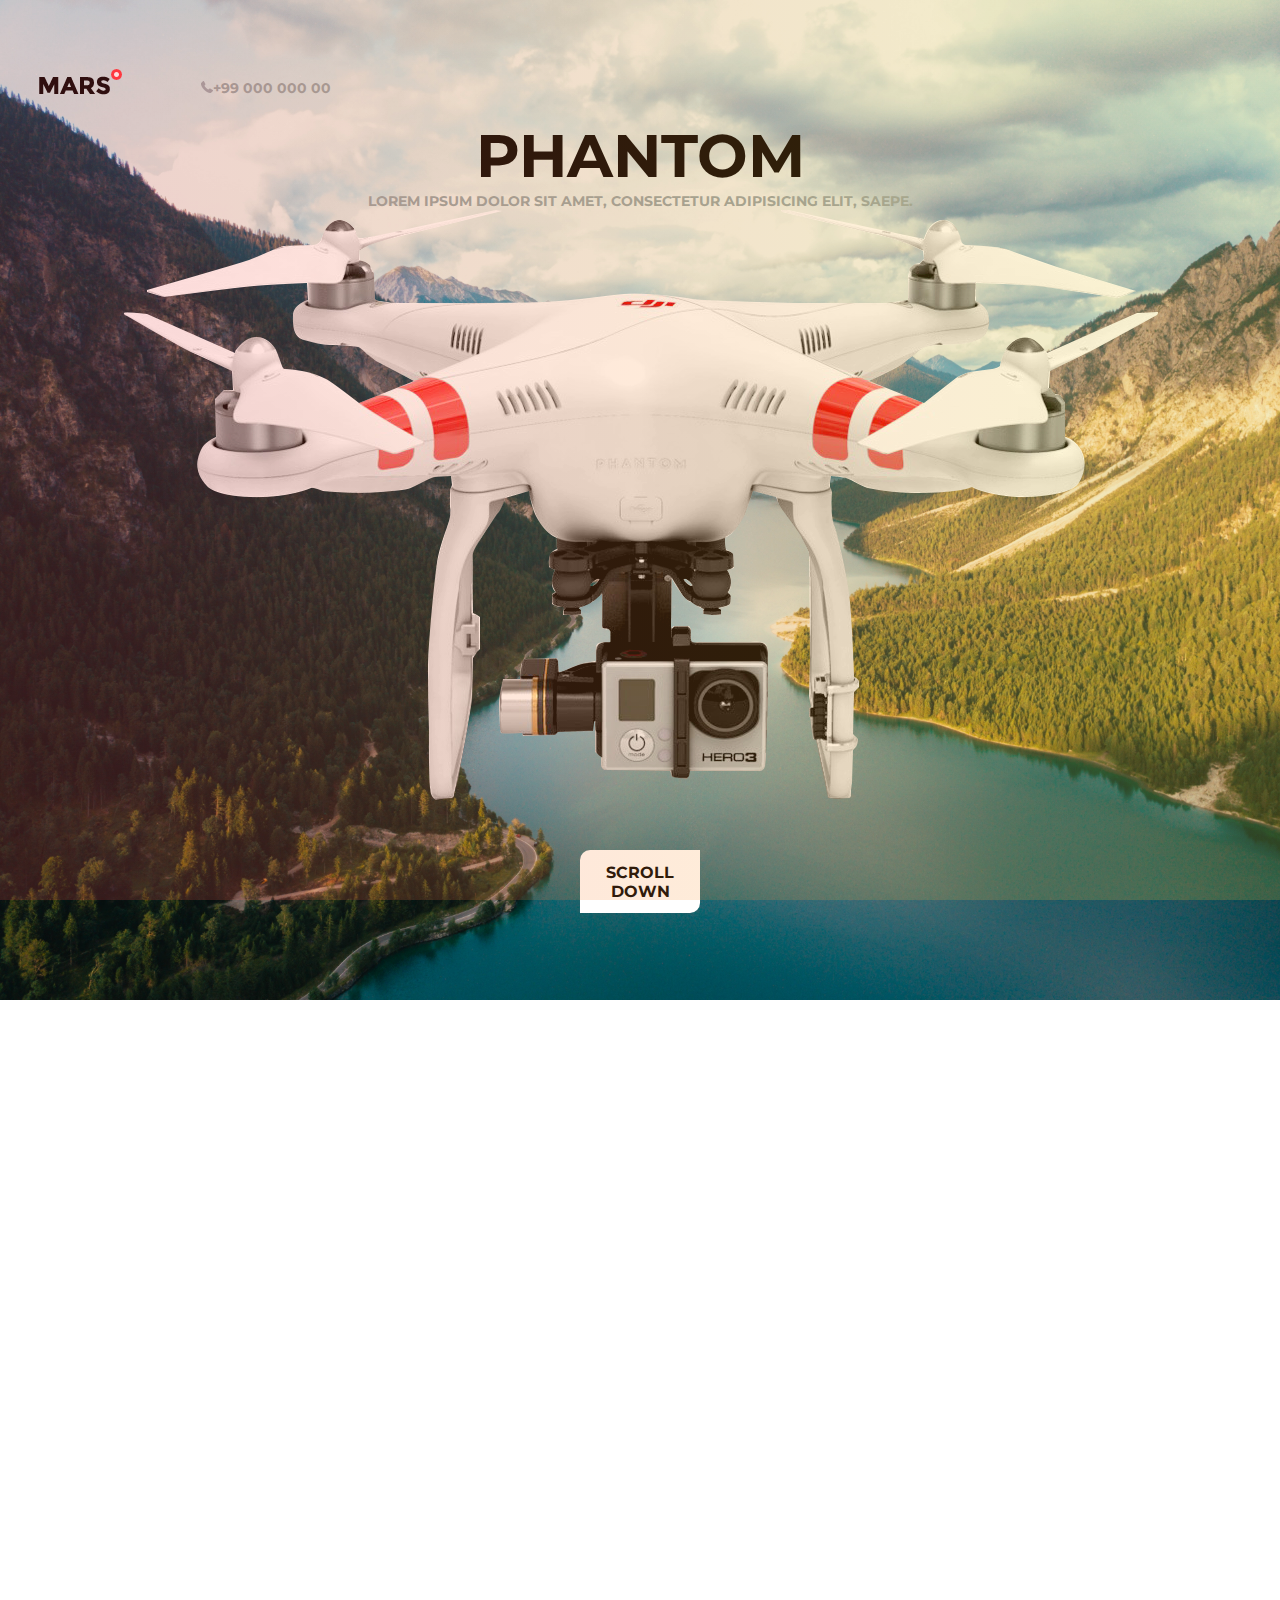
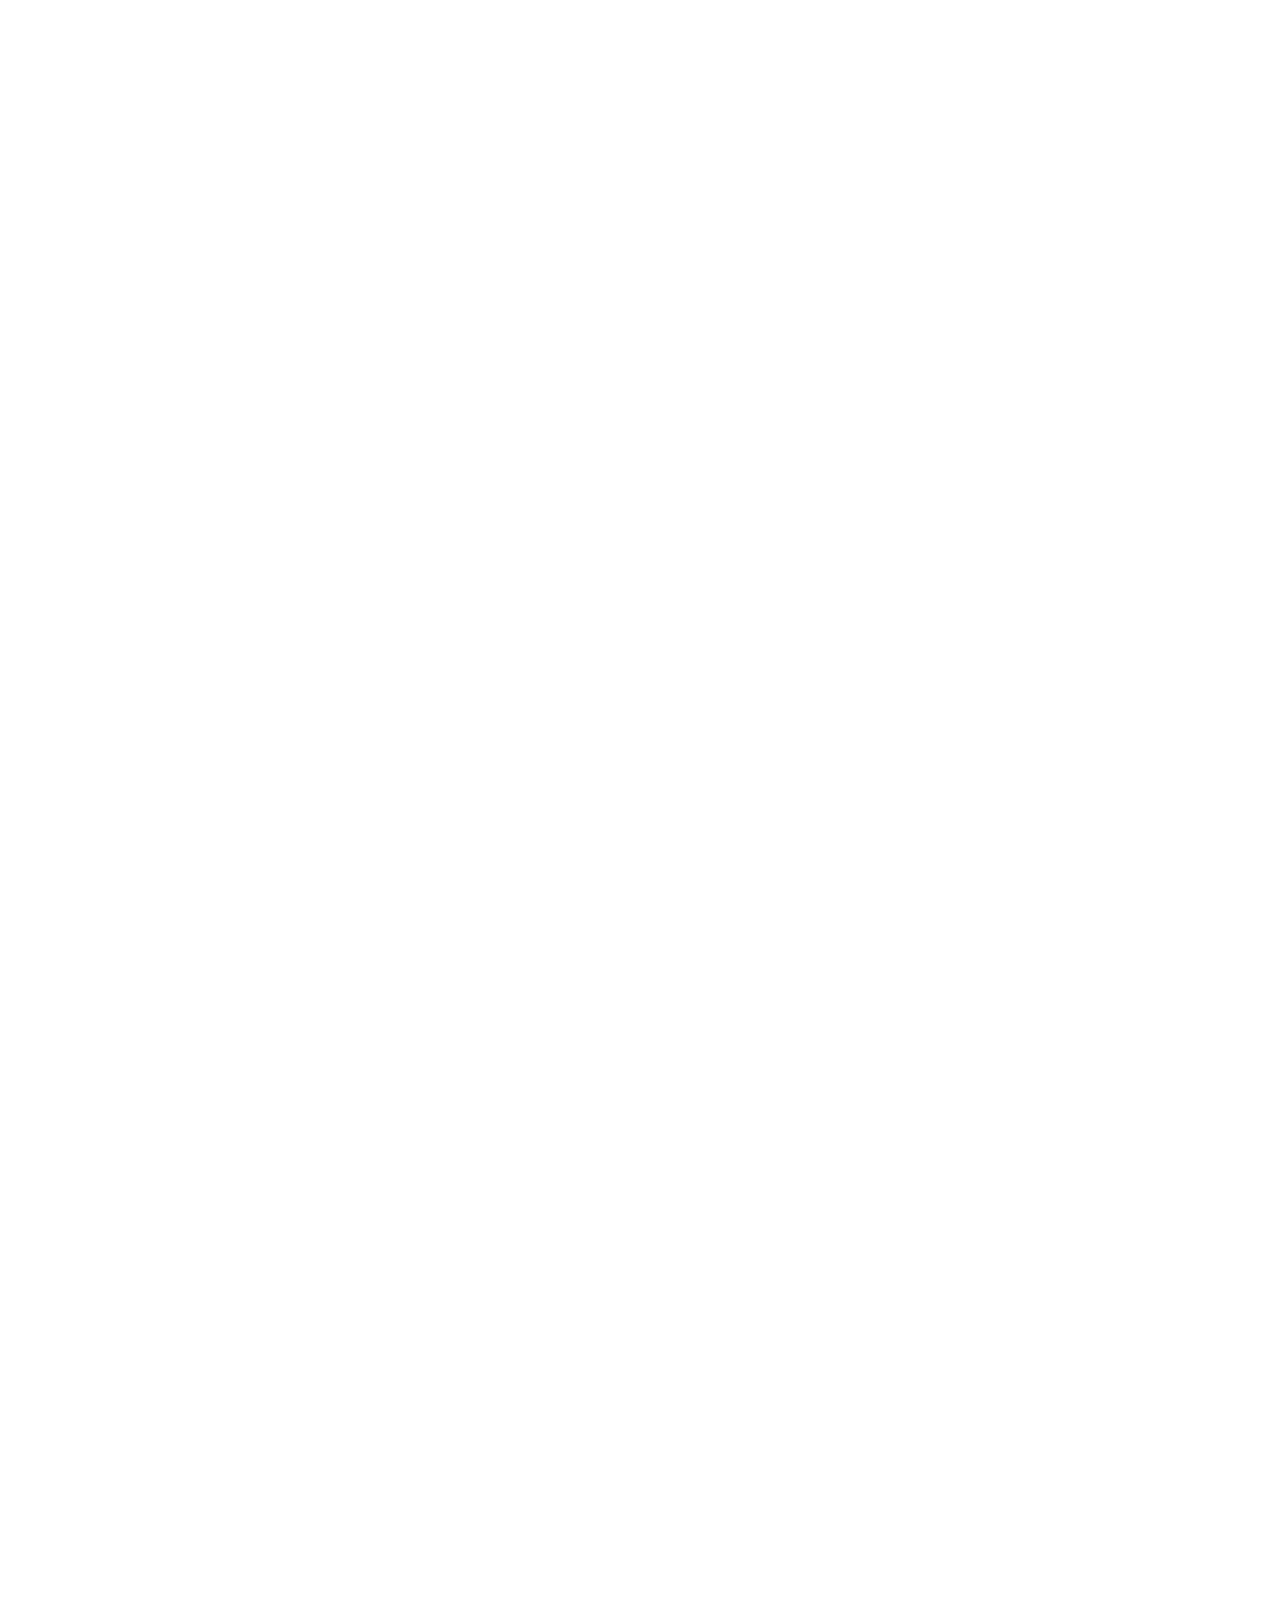
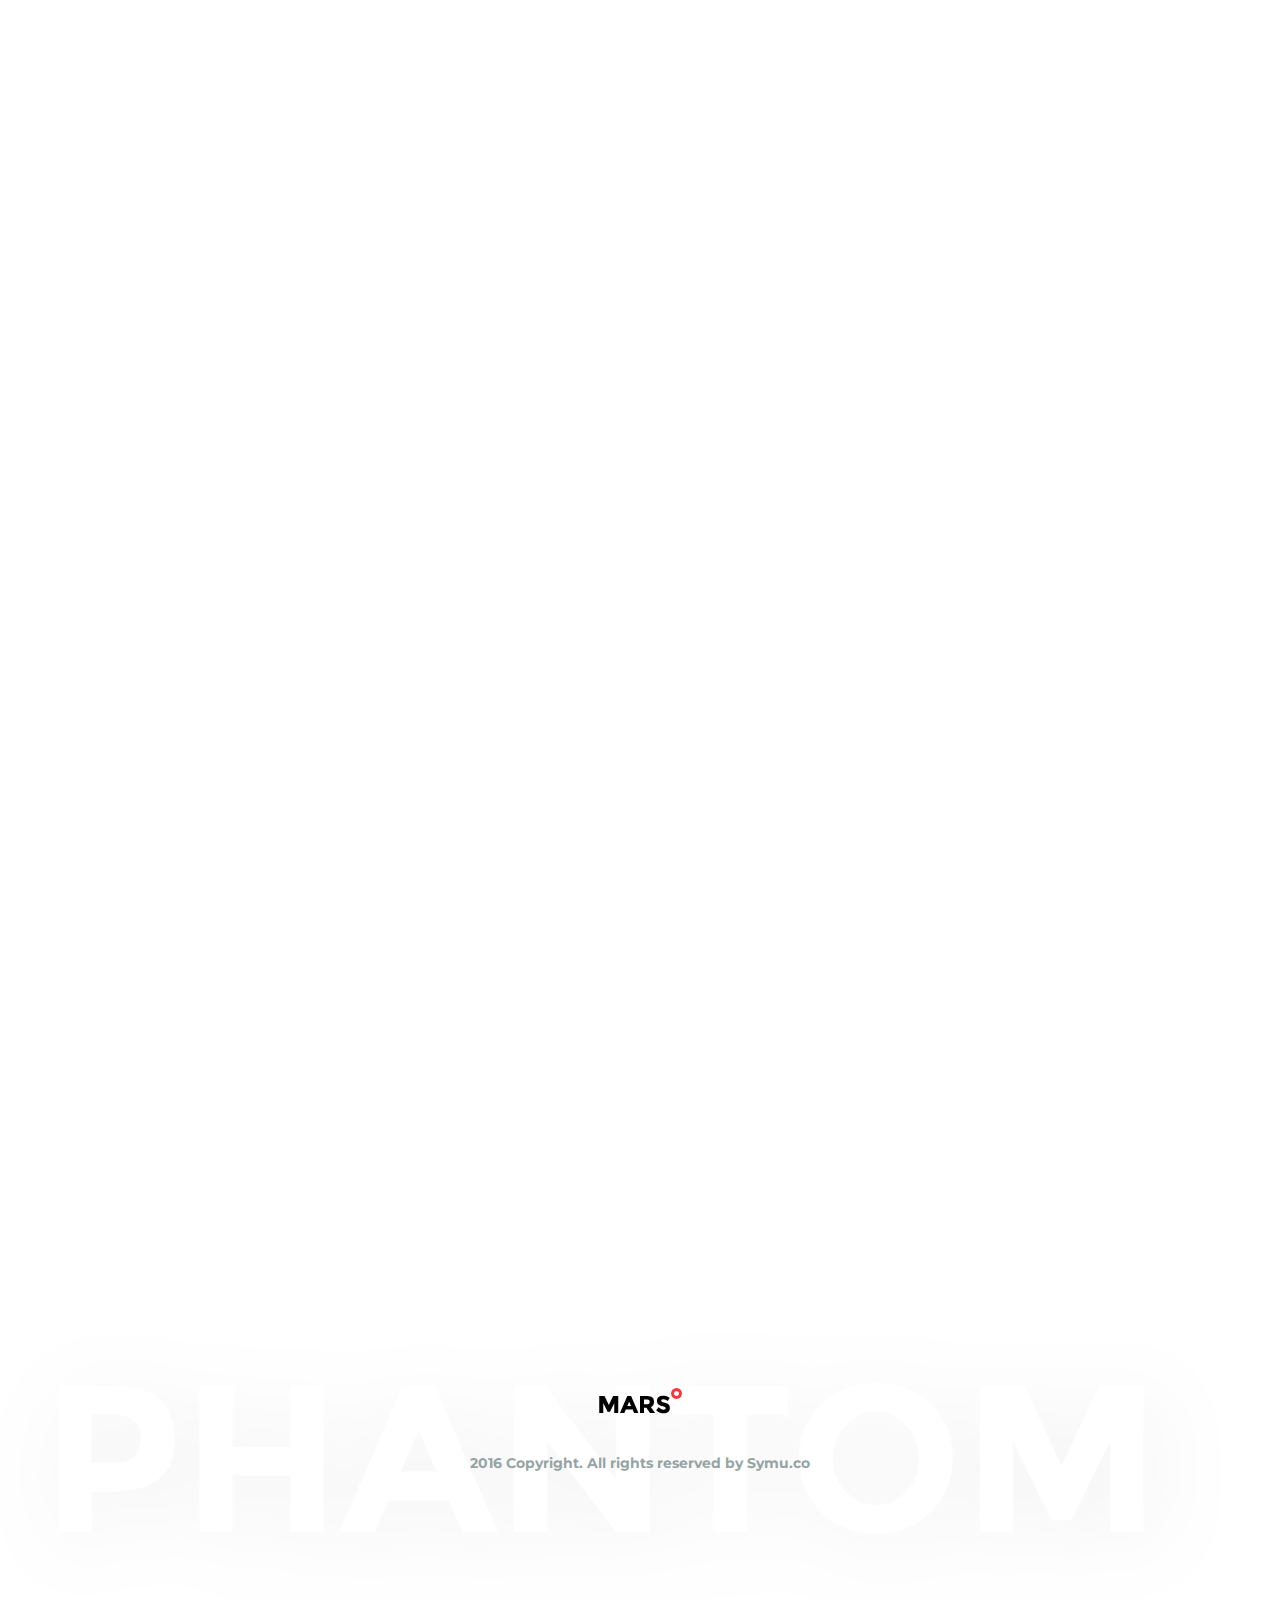
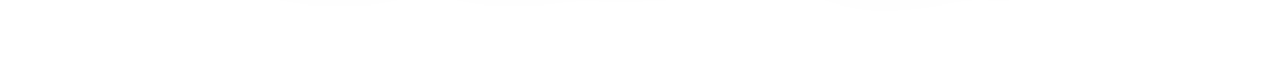
<file: index.html>
<!DOCTYPE html>
<html lang="en">
<head>
	<meta charset="UTF-8">
	<link rel="titleicon" href="img/circle.png">
	<title>Mars</title>
	<link rel="stylesheet" href="bundle.min.css">
	<link rel="stylesheet" href="fonts/font-awesome-4.7.0/css/font-awesome.min.css">
	<link href="https://fonts.googleapis.com/css?family=Montserrat" rel="stylesheet">
	<link rel="stylesheet" href="libs/animate.css">

</head>
<body>	

<div class="loaderArea">
   <div class="loader"></div>
</div>

	<div class="wrapper">
	<div class="first-screen">
		<nav class="nav">
			<div class="nav__left">
			<a class="test"><img src="img/marslogo.png" alt="Logo" class="Logo"></a>
			<div class="phone-number"><img src="img/phone.png" alt= "Phone">+99 000 000 00</div>
			</div>
	    </nav>
	<div class="first-screen__title">
	<h3 class="wow zoomIn">Phantom</h3>
	<p class="wow zoomIn">Lorem ipsum dolor sit amet, consectetur adipisicing elit, saepe.</p>
	<img src="img/dron.png" alt="dron" class="title__img wow zoomIn">
	</div>
	<div class="first-screen__btn">
	<a href="#Anchor" class="wow zoomIn">Scroll down</a>
	</div>
	</div>


	<div id="Anchor" class="second-screen wow fadeIn" data-wow-offset="500">
		<section class="second-screen__tap fadeInLeft" data-wow-offset="500">
			<img class="wow fadeInLeft" data-wow-offset="500" src="img/dron2.png" alt="Dron2">
			<h5 class="" data-wow-offset="500">Tap to fly</h5>
		</section>
		<section class="second-screen__road wow fadeInRight" data-wow-offset="500">
			<h4>Fly <span class="second-screen__redspan">higher</span> than before</h4>
			<img src="img/dron2.png" alt="" class="movedron">
		</section>
	</div>


	<div class="features wow fadeInLeft" data-wow-offset="300">
		<h4>Features</h4>
		<ul>
			<li>
				<figure>
					<img src="img/new technology.png" alt="">
					<figcaption>New technology</figcaption>
				</figure>
			</li>
			<li>
				<figure>
					<img src="img/good signal.png" alt="">
					<figcaption>Good signal</figcaption>
				</figure>
			</li>
			<li>
				<figure>
					<img src="img/easy to use.png" alt="">
					<figcaption>Easy to use</figcaption>
				</figure>
			</li>
			<li>
				<figure>
					<img src="img/visibility.png" alt="">
					<figcaption style="padding-left: 10px;">Visibility</figcaption>
				</figure>
			</li>
		</ul>
	</div>



	<div class="third-screen">
		<img class="third-screen__img wow fadeInLeft" data-wow-offset="200" src="img/photo1.png" alt="">		
		<div class="third-screen__description wow fadeInRight" data-wow-offset="200">
		<h2>New <span style="color: red;">generation</span> of vision <span style="color: red;";>.</span></h2>
		<div class="third-screen__btn--viewmore">
		<a class="test">view more</a></div>
		</div>
	</div>


	<div class="fourth-screen">
			<div class="fourth-screen__description wow fadeInRight" data-wow-offset="300">
			<h2>New generation of flying</h2>
			<div class="fourth-screen__btn--products"><a class="test">Products</a></div>
			</div>
		<img class="wow fadeInUp" data-wow-offset="500" src="img/dron.png" alt="">
	</div>
	

	<div class="fifth-screen wow fadeIn" data-wow-offset="200">
		<div class="fifth-screen__content">
		<h1 class="wow zoomIn" data-wow-offset="100">Start your journey</h1>
		<a class="wow zoomIn test" data-wow-offset="100">view more</a>
		</div>
	</div>

  <div class="final">
  		<img src="img/marslogo.png" alt="Logo">
  		<p>2016 Copyright. All rights reserved by Symu.co</p>
  </div>

	<div class="form">
		<div class="form__description">	
		Sorry, but it's not a real landing, it's just demonstration of my skills.
		I think that it's button go to the official store.
		<a class="form__close form__cross"><i class="fa fa-times form__cross"></i></a>

		</div>
		<div class="form__btn">
		<div class="form__btn__store">If you wanna go there press here. <a href="https://www.dji.com/phantom">Go store</a></div> 
		<div class="form__btn__stay">If you not wanna go there press here. <a class="form__close">Stay</a></div>
		</div>
	</div>


</div>

<script type="text/javascript" src="libs/jquery.js"></script>
<script>
  $(window).on('load', function () {
    $preloader = $('.loaderArea'),
      $loader = $preloader.find('.loader');
    $loader.fadeOut();
    $preloader.delay(350).fadeOut('slow');
  });
</script>

<script type="text/javascript" src="js/main.js"></script>
<script type="text/javascript" src="libs/wow.min.js"></script>
<script>
	new WOW().init();
</script>
</body>
</html>
</file>
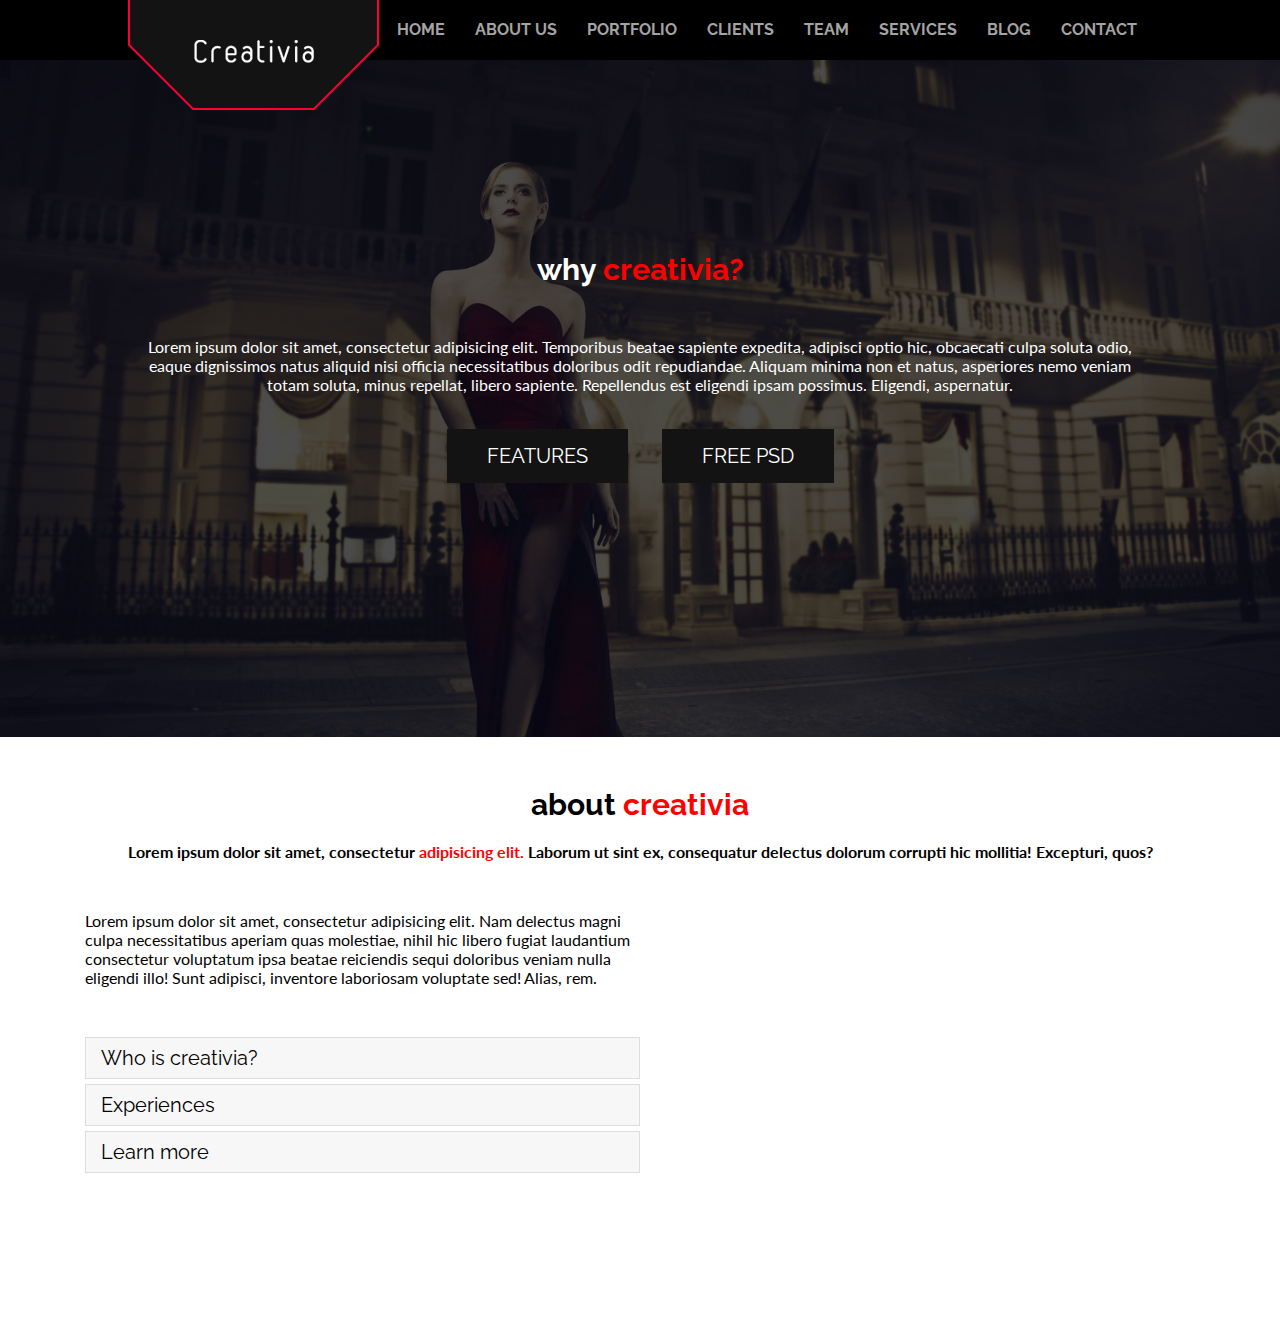
<file: Creativia/index.html>
<!DOCTYPE html>
<html lang="en">
<head>
	<meta charset="UTF-8">
	<link rel="stylesheet" href="bundle.min.css">
	<link href="https://fonts.googleapis.com/css?family=Lato:300,400,700,900|Raleway:400,500,600,700&display=swap" rel="stylesheet">
	<link rel="stylesheet" href="libs/bootstrap-grid.min.css">
	<title>Creativia</title>
	<link rel="stylesheet" type="text/css" href="libs/slick.css"/>
	<link rel="stylesheet" type="text/css" href="libs/slick-theme.css"/>
</head>

<body>

<!-- nav.scss
 -->
	<header>
		<img src="img/logo.png" alt="" class="logo"></div>
		<nav>
			<ul class="nav__ul">
				<li><a class="nav__item" href="">Home</a></li>
				<li><a class="nav__item" href="">About us</a></li>
				<li><a class="nav__item" href="">Portfolio</a></li>
				<li><a class="nav__item" href="">Clients</a></li>
				<li><a class="nav__item" href="">Team</a></li>
				<li><a class="nav__item" href="">Services</a></li>
				<li><a class="nav__item" href="">Blog</a></li>
				<li><a class="nav__item" href="">Contact</a></li>
			</ul>
			<img src="img/menu.png" class="burger-icon" alt="">
		</nav>
	</header>

<div class="burger-menu">
<div class="burger-menu__wrapper">
	<ul class="burger-menu__list">
		<li><a href="" class="burger-menu__item">Home</a></li>
		<li><a href="" class="burger-menu__item">About us</a></li>
		<li><a href="" class="burger-menu__item">Portfolio</a></li>
		<li><a href="" class="burger-menu__item">Clients</a></li>
		<li><a href="" class="burger-menu__item">Team</a></li>
		<li><a href="" class="burger-menu__item">Services</a></li>
		<li><a href="" class="burger-menu__item">Blog</a></li>
		<li><a href="" class="burger-menu__item">Contact</a></li>
	</ul>
</div>
</div>
<div class="subbg"></div>
<!-- nav.scss
 -->


<!---->
<div class="first-screen">
	<div class="first-screen__content">
	<h4>why <span class="redspan">creativia?</span></h4>
	<p>Lorem ipsum dolor sit amet, consectetur adipisicing elit. Temporibus beatae sapiente expedita, adipisci optio hic, obcaecati culpa soluta odio, eaque dignissimos natus aliquid nisi officia necessitatibus doloribus odit repudiandae. Aliquam minima non et natus, asperiores nemo veniam totam soluta, minus repellat, libero sapiente. Repellendus est eligendi ipsam possimus. Eligendi, aspernatur.</p>
		<div class="first-screen__buttons">
			<a href="" class="first-screen__button">Features</a>
			<a href="" class="first-screen__button">Free psd</a>
		</div>
		<div class="first-screen__slider__buttons">
			<div class="first-screen__slider__buttons__next"><i class="icon-chevron-left"></i></div>
			<div class="first-screen__slider__buttons__prev"><i class="icon-chevron-right"></i></div>
		</div>
	</div>
</div>
<!---->

<div class="container">
<div class="second-screen">
	<div class="second-screen__head">
		<h4>about <span class="redspan">creativia</span></h4>
		<p>Lorem ipsum dolor sit amet, consectetur <span class="redspan">adipisicing elit.</span> Laborum ut sint ex, consequatur delectus dolorum 	corrupti hic mollitia! Excepturi, quos?</p>
	</div>

	<div class="second-screen__content">

		<div class="second-screen__content__text">
		<p>Lorem ipsum dolor sit amet, consectetur adipisicing elit. Nam delectus magni culpa necessitatibus aperiam quas molestiae, nihil hic libero fugiat laudantium consectetur voluptatum ipsa beatae reiciendis sequi doloribus veniam nulla eligendi illo! Sunt adipisci, inventore laboriosam voluptate sed! Alias, rem.</p>


		<div class="tabs">
			<div class="tab-menu">
				
					<a data-tab="1">Who is creativia?</a>
					<article class="tab-content">Lorem ipsum dolor sit amet, consectetur adipisicing elit. Voluptatibus temporibus animi ducimus reprehenderit laudantium culpa libero dolor eveniet tempora praesentium.
					</article>
				
				
					<a data-tab="2">Experiences</a>
					<article class="tab-content">Lorem ipsum dolor sit amet, consectetur adipisicing elit. Ratione cumque id quam officia corrupti impedit similique ab illo vel. In ea deleniti quae repudiandae dolor aut provident iure nam sed, maiores, rerum nisi, repellat nulla.</article>
				
				
					<a data-tab="3">Learn more</a>
					<article class="tab-content">Lorem ipsum dolor sit amet, consectetur adipisicing elit. Tempora dicta optio ex deserunt adipisci accusantium, nisi, dolores vitae aliquam eos impedit aliquid, amet libero. Quibusdam optio a, illum eaque. Ipsum provident, soluta! Deleniti fugit quaerat quia alias consequatur et suscipit. Aliquid excepturi reprehenderit sed quos sequi, quasi dolore pariatur, sapiente ipsum totam iste praesentium. Perspiciatis id porro doloribus ab totam, iure dolores vero tempore! Veniam doloribus, similique nulla dolor illum.</article>
				
			</div>
				
				
				
		</div>
		</div>


		<div class="second-screen__content__slider">
			<div class="slide second-screen__slide2" data-slide2="2"><img src="img/secondslide.png" alt=""></div>
			<div class="slide second-screen__slide1" data-slide2="1"><img src="img/firstslide.png" alt=""></div>
			<div class="slide second-screen__slid" data-slide2="3"><img src="img/thirdslide.png" alt=""></div>
		</div>
	</div>


</div>

</div>



<script src="https://ajax.googleapis.com/ajax/libs/jquery/3.4.1/jquery.min.js"></script>
<srpipt src="libs/slick.min.js"></srpipt>
<script src="js/main.js"></script>

</body>
</html>
</file>
<file: bundle.min.css>
.features{width:100%;height:500px;display:flex;flex-direction:column;justify-content:center}.features h4{margin-top:-50px;margin-bottom:120px;text-align:center}.features ul{display:flex;justify-content:space-around}.features li{display:flex}.features figure{display:flex}.features figcaption{text-transform:uppercase;font-weight:bolder}@media only screen and (max-device-width:501px){.features{height:100%;justify-content:center;align-items:center}.features h4{margin-bottom:100px;margin-top:100px}.features figure{display:flex;justify-content:center;align-items:center;flex-direction:column}.features img{width:200px;height:200px}.features figcaption{font-size:35px}.features ul{flex-direction:column;justify-content:space-between;align-items:center}.features li{flex-direction:column;justify-content:space-between;align-items:center;margin-bottom:100px}}.fifth-screen{width:100%;height:1000px;background:url(img/photo2.jpg) no-repeat;background-size:cover;display:flex;flex-direction:column;justify-content:center;align-items:center}h1{color:#fff;margin-bottom:100px}.fifth-screen a{color:#fff;border:2px solid #3a3b3b;padding:15px 35px;border-radius:50px;text-decoration:none;font-weight:700;text-transform:uppercase;transition:.5s;color:#008e70;background-color:#fff;border:#fff;font-size:20px;transition-duration:.6s}.fifth-screen a:hover{background:0 0;color:#fff;font-size:30px}@media only screen and (max-device-width:501px){.fifth-screen{display:flex;flex-direction:column;justify-content:center;align-items:center;height:100vh}.fifth-screen h1{margin-left:120px;font-size:30px}.fifth-screen a{margin-left:100px;font-size:100px}}@media only screen and (min-device-width:501px) and (max-device-width:1023px){.fifth-screen__content{display:flex;align-items:center}.fifth-screen h1{margin-left:50px}.fifth-screen a{margin-right:100px;margin-bottom:50px;font-size:25px;width:280px}}@media only screen and (min-device-width:1024px) and (max-device-width:1359px){.fifth-screen__content{margin-left:50px}}.final{width:100%;height:520px;background:url(img/phantom.png) no-repeat;background-position:100px 130px;display:flex;flex-direction:column;align-items:center;justify-content:center}.final img{margin:40px}.final p{color:#94a4a3;font-weight:700}@media only screen and (max-device-width:501px){.final{height:250px;background-size:contain;background-position:30px 15px}}@media only screen and (min-device-width:501px) and (max-device-width:1023px){.final{background-size:contain;background-position:-5px 150px}}@media only screen and (min-device-width:1023px) and (max-device-width:1359px){.final{background-size:contain;background-position:-30px 150px}}.first-screen{background:url(img/first-screenbg.jpg) no-repeat;background-size:cover;width:100%;height:1000px;display:flex;flex-direction:column;align-items:center}.first-screen__title{padding-top:20px;display:flex;flex-direction:column;align-items:center;text-transform:uppercase}.first-screen__title p{font-weight:700;color:#94a4a3}.first-screen__btn{margin-top:50px;margin-bottom:50px;display:flex;justify-content:center;border-radius:10px 0 10px 0;padding:10px;flex-direction:column;align-items:center;background-color:#fff;width:100px;height:43px;transition-duration:.4s}.first-screen__btn:hover{width:120px;height:63px;cursor:pointer;background:0 0;margin-bottom:-5px;padding:10px}.first-screen__btn a{text-align:center;color:#000;text-transform:uppercase;font-weight:700}.first-screen__btn a:hover{color:#fff}@media only screen and (max-device-width:501px){.first-screen{height:100vh;width:100vw;overflow-x:hidden}.first-screen__title{padding-top:20vh}.first-screen__title .first-screen img{padding-top:2vh;height:150%;width:150%}.first-screen__title .first-screen h3{font-size:100px}.first-screen__btn{display:none}}@media only screen and (min-device-width:501px) and (max-device-width:1023px){.first-screen{height:100%;width:100%}.first-screen__btn{display:none}}.form{position:fixed;top:10%;left:10%;width:60vw;height:60vh;background:#fff;display:none;flex-direction:column;justify-content:center;align-items:center;padding:40px;font-size:30px;opacity:.9;border-radius:5px}.form__description{display:flex}.form__btn{display:flex;flex-direction:row;justify-content:space-around;align-items:center;margin-top:70px;margin-left:105px;margin-right:105px;font-size:25px;text-align:center}.form__btn a{color:#000;margin-top:20px;background:red;border:2px solid red;border-radius:10px;width:300px;height:50px;display:flex;align-items:center;justify-content:center;transition:.4s}.form__btn a:hover{background:0 0;border:2px solid red}.form__btn__store{margin-right:100px;display:flex;flex-direction:column;justify-content:center}.form__btn__stay{display:flex;flex-direction:column}.form__btn__stay a{background:green;border:2px solid green}.form__btn__stay a:hover{border:2px solid green}.form__cross{color:#000}@media only screen and (max-device-width:501px){.form{overflow:scroll;width:100vw;height:100vh;padding:10px;top:0;left:0;font-size:70px;flex-direction:column}.form__description{margin-top:150px;flex-direction:column;align-items:center;justify-content:center}.form__cross{margin-top:50px;margin-bottom:50px;font-size:200px}.form__btn{flex-direction:column;align-items:center;font-size:50px;padding:0;margin:0;text-align:center}.form__btn a{margin-bottom:100px;width:700px;height:150px;font-size:70px}}.fourth-screen{width:100%;height:850px;display:flex;justify-content:space-between;align-items:center;overflow:hidden}.fourth-screen__description{margin-left:50px;display:flex;flex-direction:column;width:50%}.fourth-screen__description h2{display:flex;flex-direction:column;margin-bottom:100px}.fourth-screen__btn--products a{color:#fff;border:2px solid #3a3b3b;padding:15px 35px;border-radius:50px;text-decoration:none;font-weight:700;text-transform:uppercase;transition:.5s;border:2px solid #000;color:#000;margin-left:330px}.fourth-screen .fourth-screen__btn--products a:hover{background-color:#000;color:#fff}.fourth-screen .fourth-screen img{position:relative;height:600px}@media only screen and (max-device-width:501px){.fourth-screen{background:url(img/dron.png) no-repeat,#fff;background-position:0 75px;height:100vh;margin-top:500px}.fourth-screen img{display:none}.fourth-screen a{margin-left:100px;font-size:100px}}*{padding:0;margin:0;font-family:Montserrat,sans-serif}.span{white-space:nowrap}a{text-decoration:none}a:hover{cursor:pointer}p{font-size:14px}.wrapper h1{font-size:120px}.wrapper h3{font-size:60px}.wrapper h2{font-size:90px}.wrapper h4{font-size:40px}.wrapper h5{font-size:35px}.nav{padding-top:69px;display:flex;width:100%;align-items:center;background-color:transparent}.nav .nav__left{width:370px;display:flex;justify-content:space-around;align-items:center}.nav .phone-number{padding-top:8px;font-weight:700;font-size:14px;color:#94a4a3;cursor:default}.loaderArea{background:linear-gradient(90deg,#ff4e50 10%,#f9d423 90%);overflow:hidden;position:fixed;left:0;top:0;right:0;bottom:0;z-index:100000}.loader{height:40px;width:40px;position:absolute;left:50%;margin-left:-20px;top:50%;margin-top:-20px}.loader:after,.loader:before{content:"";height:40px;width:40px;border:8px solid rgba(255,255,255,.5);border-radius:10px;position:absolute;top:0}.loader:before{-webkit-animation:animate 2s infinite linear;animation:animate 2s infinite linear}@-webkit-keyframes animate{0%{-webkit-transform:rotate(0) skew(0);transform:rotate(0) skew(0)}100%{-webkit-transform:rotate(180deg) skew(360deg);transform:rotate(180deg) skew(360deg)}}@keyframes animate{0%{-webkit-transform:rotate(0) skew(0);transform:rotate(0) skew(0)}100%{-webkit-transform:rotate(180deg) skew(360deg);transform:rotate(180deg) skew(360deg)}}.loader:after{-webkit-animation:animate2 2s infinite linear;animation:animate2 2s infinite linear}@-webkit-keyframes animate2{0%{-webkit-transform:rotate(0) skew(0);transform:rotate(0) skew(0)}100%{-webkit-transform:rotate(-180deg) skew(-360deg);transform:rotate(-180deg) skew(-360deg)}}@keyframes animate2{0%{-webkit-transform:rotate(0) skew(0);transform:rotate(0) skew(0)}100%{-webkit-transform:rotate(-180deg) skew(-360deg);transform:rotate(-180deg) skew(-360deg)}}.second-screen{width:100%;height:500px;display:flex}.second-screen .second-screen__tap{display:flex;width:30%;height:500px;position:relative;border-bottom:2px solid #f9f9fb}.second-screen .second-screen__tap:hover{cursor:pointer}.second-screen .second-screen__tap img{position:absolute;left:-400px;top:40px}.second-screen .second-screen__tap h5{display:flex;align-items:center;position:absolute;text-transform:uppercase}.second-screen .second-screen__road{display:flex;flex-direction:row;width:70%;height:500px;background:url(img/photo.jpg) no-repeat;background-size:cover}.second-screen .movedron{display:none;position:absolute;left:1500px}.second-screen .second-screen__road h4{display:flex;align-items:center;width:300px;height:400px;color:#94a4a3}.second-screen .second-screen__redspan{color:red}@media only screen and (max-device-width:501px){.second-screen{display:none}}@media only screen and (max-device-width:1024px){.second-screen{display:none}}.third-screen{display:flex;overflow-x:hidden;width:100%;height:500px}.third-screen__description{display:flex;flex-direction:column;background:#272727 url(img/icon.png) no-repeat}.third-screen img{width:50%}.third-screen h2{margin-bottom:80px;padding-left:50px}.third-screen a{font-weight:700;margin-left:50px;padding:15px 35px;transition:.5s;text-decoration:none;text-transform:uppercase;color:#fff;border:2px solid #3a3b3b;border-radius:50px}.third-screen a:hover{color:#000;border-color:#fff;background-color:#fff}@media only screen and (max-device-width:500px){.third-screen{height:100vh;flex-direction:column;align-items:center;justify-content:center;background:#272727 url(img/icon.png) no-repeat;background-size:80vh;background-position:center}.third-screen h2{font-size:170px;margin-bottom:0}.third-screen__description{flex-direction:column;justify-content:center;align-items:center;background:inherit}.third-screen__btn--viewmore{display:flex}.third-screen a{font-size:50px}.third-screen img{display:none}}@media only screen and (max-device-width:1020px){.third-screen img{display:none}.third-screen h2{width:100%;margin-top:50px}.third-screen a{margin-left:720px}}@media only screen and (min-device-width:1023px) and (max-device-width:1359px){.third-screen img{width:45%}}
</file>
<file: Creativia/bundle.min.css>
.first-screen {
  width: 100%;
  height: 100%;
  display: flex;
  align-items: center;
  justify-content: center;
  flex-direction: column;
  background: url("img/girlindress.jpg");
  background-position: 5% 40%;
  background-size: cover; }

.first-screen h4 {
  font-family: Raleway, Arial, Times New Roman;
  margin-bottom: 50px; }

.first-screen__content {
  padding-top: 15%;
  padding-bottom: 21%;
  display: flex;
  flex-direction: column;
  justify-content: center;
  align-items: center;
  width: 100%;
  text-align: center;
  font-family: Lato, Arial, Times New Roman;
  color: white;
  background: rgba(0, 0, 0, 0.7); }

.first-screen__content p {
  margin-bottom: 50px;
  width: 80%; }

.first-screen__button {
  font-size: 20px;
  text-transform: uppercase;
  color: white;
  background-color: #131313;
  padding: 15px 40px;
  margin: 15px;
  transition: .4s;
  font-family: Raleway, Arial, Times New Roman; }

.first-screen__button:hover {
  background-color: red; }

@media only screen and (max-device-width: 500px) {
  .first-screen {
    height: 100vh;
    width: 100vw; }
  .first-screen__content {
    height: 100vh; }
  .first-screen h4 {
    font-size: 100px; }
  .first-screen p {
    display: none; }
  .first-screen__buttons {
    display: none; } }

* {
  padding: 0;
  margin: 0; }

ul {
  list-style: none; }

.wrapper {
  width: 1170px; }

.redspan {
  color: red; }

a {
  text-decoration: none;
  color: black; }

h4 {
  font-size: 30px;
  font-family: Raleway, Arial, Times New Roman; }

header {
  background-color: black;
  width: 100%;
  height: 60px; }

nav {
  display: flex;
  width: 100%;
  flex-direction: row;
  justify-content: flex-end; }

.logo {
  position: absolute;
  left: 10%; }

.nav__ul {
  margin-right: 10%;
  display: flex;
  text-align: center; }

.nav__item {
  position: relative;
  display: block;
  color: #a4a4a4;
  padding: 20px 15px;
  text-transform: uppercase;
  transition: .3s;
  font-family: Raleway, Arial, Times New Roman;
  font-weight: bold; }

.nav__item:hover {
  color: white; }

.nav__item:active:after {
  content: '';
  position: absolute;
  background-color: red;
  left: 50%;
  top: 0;
  transform: translateX(-50%);
  width: 30%;
  height: 2px; }

.nav__item:active:before {
  content: '';
  position: absolute;
  background-color: red;
  left: 50%;
  bottom: 0;
  transform: translateX(-50%);
  width: 30%;
  height: 2px; }

.burger-icon {
  display: none;
  background-color: black;
  transition: .5s; }

.burger-menu__wrapper {
  display: none;
  width: 50%;
  height: 100vh;
  transform: translate(100%, 5%);
  background-color: white;
  border-left: 1px solid grey;
  position: fixed;
  z-index: 96; }

.burger-menu__list {
  line-height: 3;
  font-size: 50px;
  text-transform: uppercase;
  font-family: Raleway, Arial, Times New Roman; }

.burger-menu__item {
  display: block;
  border-bottom: 1px solid grey;
  padding: 0 0 0 10%; }

.active-burger-menu {
  transform: rotate(90deg);
  transition: .5s; }

.subbg {
  display: none;
  width: 100%;
  height: 100vh;
  background-color: grey;
  opacity: .1;
  position: fixed;
  z-index: 95; }

@media only screen and (max-device-width: 500px) {
  .burger-icon {
    display: block; }
  .nav__item {
    display: none; }
  header {
    width: 100vw;
    height: 5vh;
    overflow: hidden; }
  .logo {
    left: 0;
    width: 20%;
    position: fixed; } }

@media only screen and (min-device-width: 501px) and (max-device-width: 1023px) {
  .logo {
    left: 0;
    width: 20%; }
  .nav__ul {
    margin-right: 0; } }

@media only screen and (min-device-width: 1023px) and (max-device-width: 1269px) {
  .nav__ul {
    margin-right: 0; }
  .logo {
    left: 0; } }

.second-screen {
  height: 100%;
  width: 100%; }

.second-screen p {
  font-family: Lato, Arial, Times New Roman; }

.second-screen__head {
  display: flex;
  flex-direction: column;
  justify-content: center;
  align-items: center;
  margin-top: 50px;
  margin-bottom: 50px; }

.second-screen__head p {
  font-weight: bold;
  text-align: center; }

.second-screen__head h4 {
  margin-bottom: 20px;
  font-weight: bold; }

.second-screen__content {
  display: flex; }

.second-screen__content__text {
  display: flex;
  flex-direction: column;
  height: 100%;
  width: 50%; }

.second-screen__content__text p {
  margin-bottom: 50px; }

.tabs {
  height: 200px;
  margin-bottom: 100px;
  width: 100%; }

.tab-menu a {
  font-size: 20px;
  background-color: #f7f7f7;
  display: block;
  line-height: 2;
  font-family: Raleway, Arial, Times New Roman;
  cursor: pointer;
  border: 1px solid rgba(0, 0, 0, 0.1);
  padding-left: 15px;
  padding-right: 50px;
  transition: .2s;
  margin-bottom: 5px; }

.tab-content {
  font-family: Lato, Arial, Times New Roman;
  font-style: italic;
  color: grey;
  border-bottom: 1px solid rgba(0, 0, 0, 0.1);
  border-left: 1px solid rgba(0, 0, 0, 0.1);
  border-right: 1px solid rgba(0, 0, 0, 0.1);
  padding-left: 15px;
  padding-bottom: 15px;
  padding-top: 5px;
  margin-bottom: 5px;
  box-shadow: 0 0 2px rgba(0, 0, 0, 0.2); }

.tab-menu a:hover {
  font-weight: bold;
  color: red; }

.tab-button__active {
  font-weight: bold;
  color: red; }

.tab-menu input:checked:next {
  color: red; }

.second-screen__content__slider {
  display: none;
  width: 50%;
  height: 100%;
  margin-left: 100px; }

/*# sourceMappingURL=[data-uri] */
</file>
